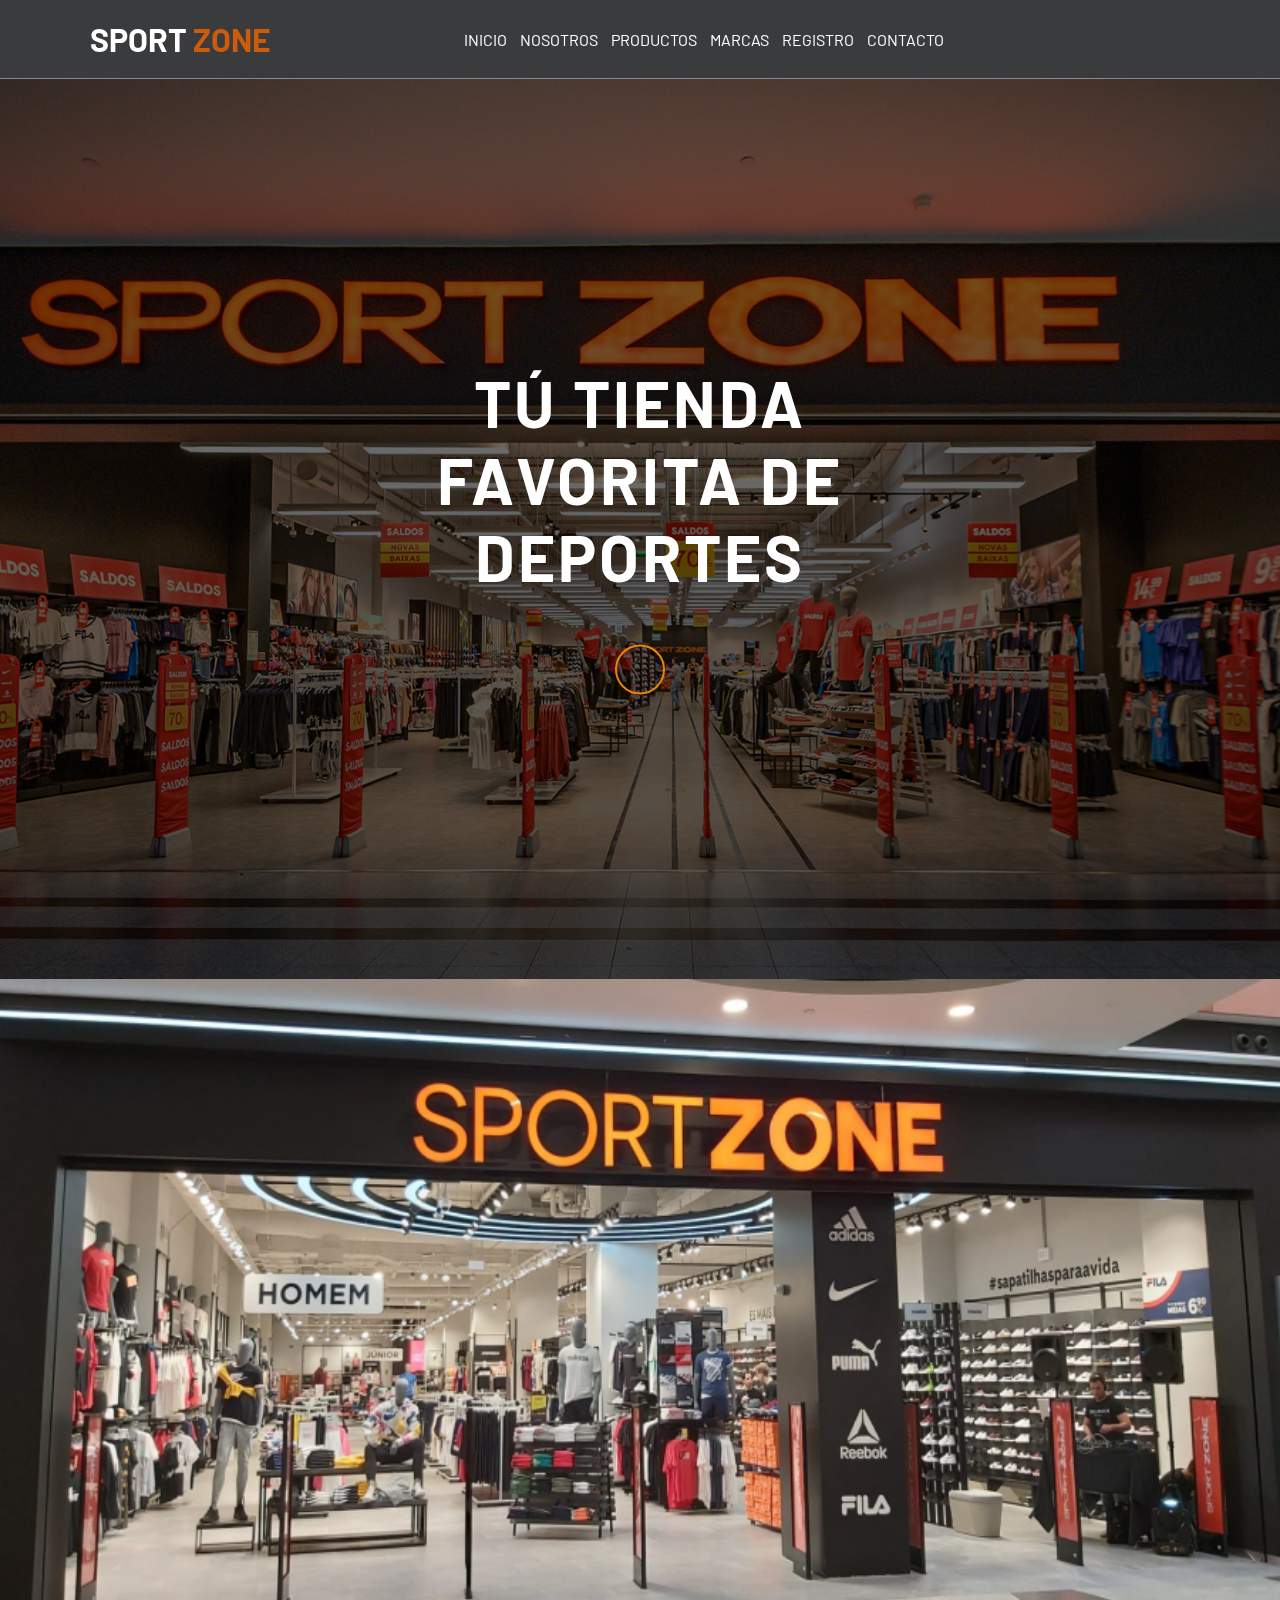
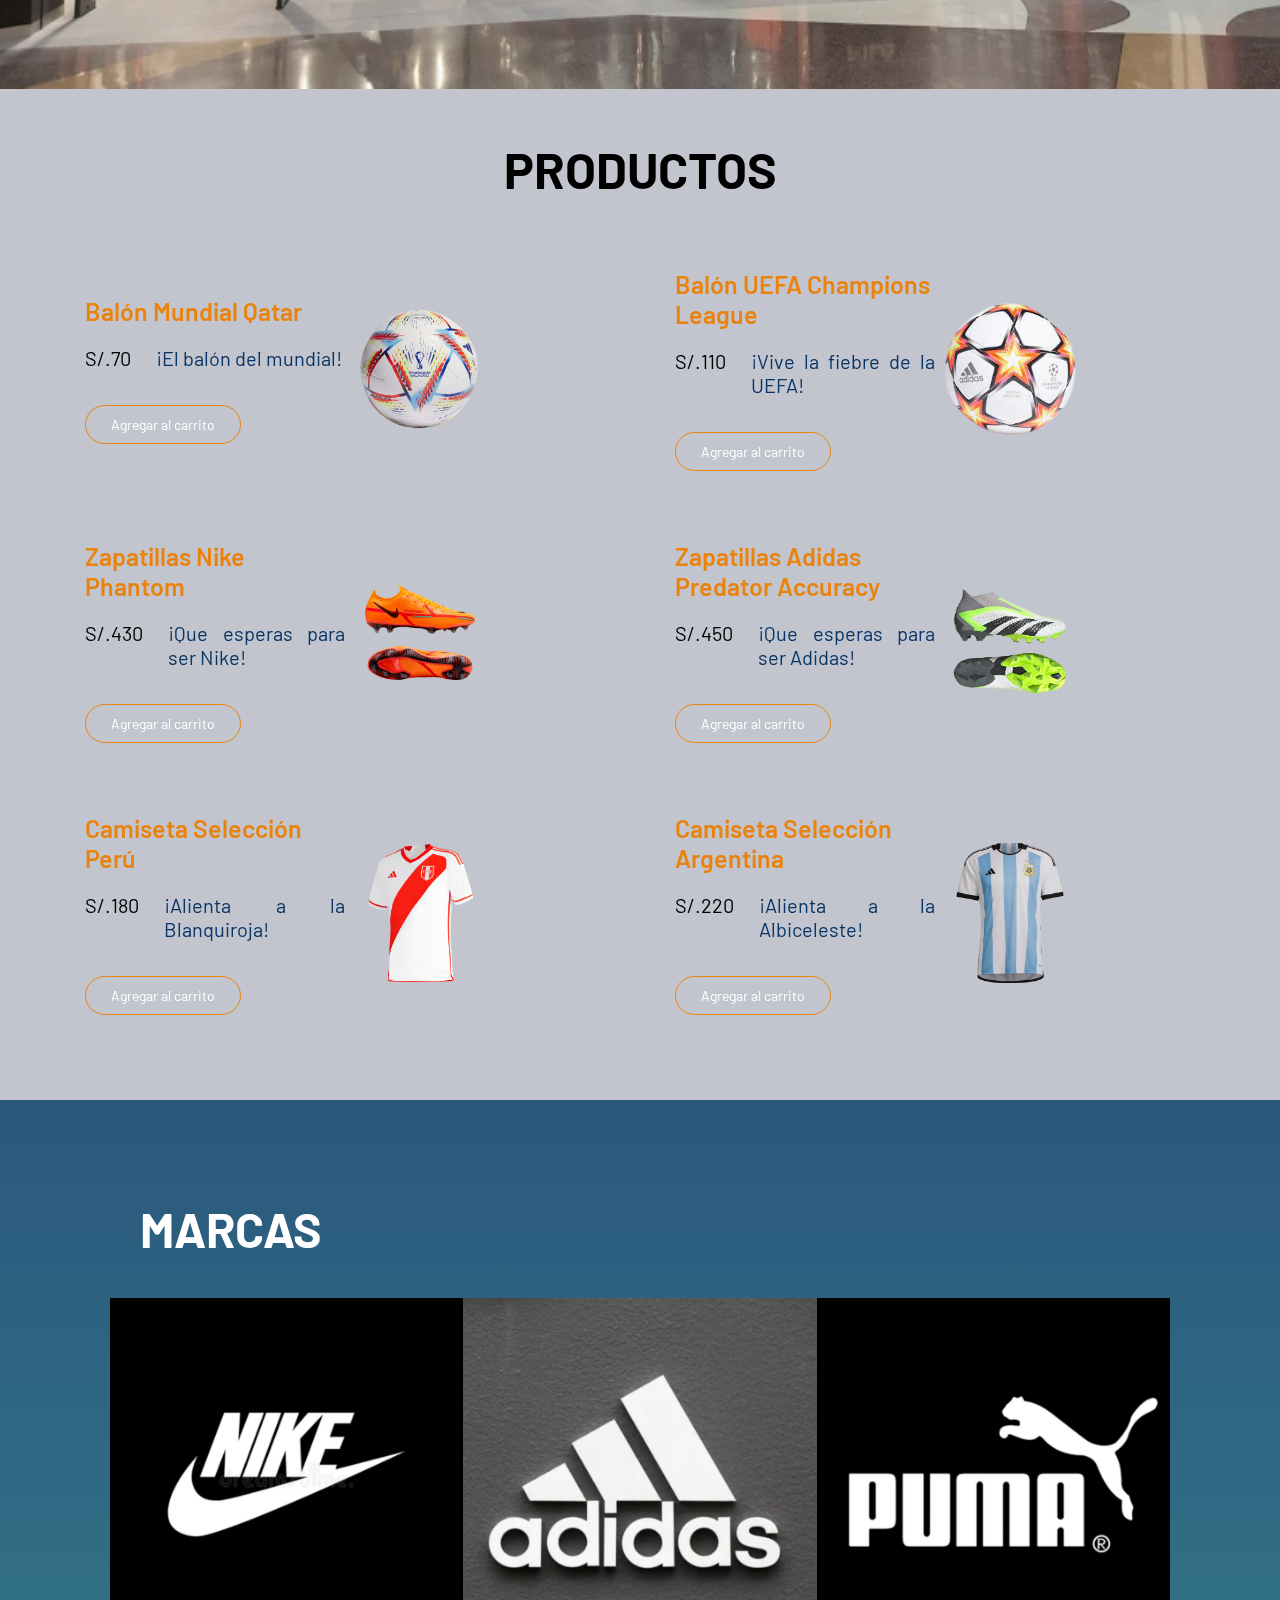
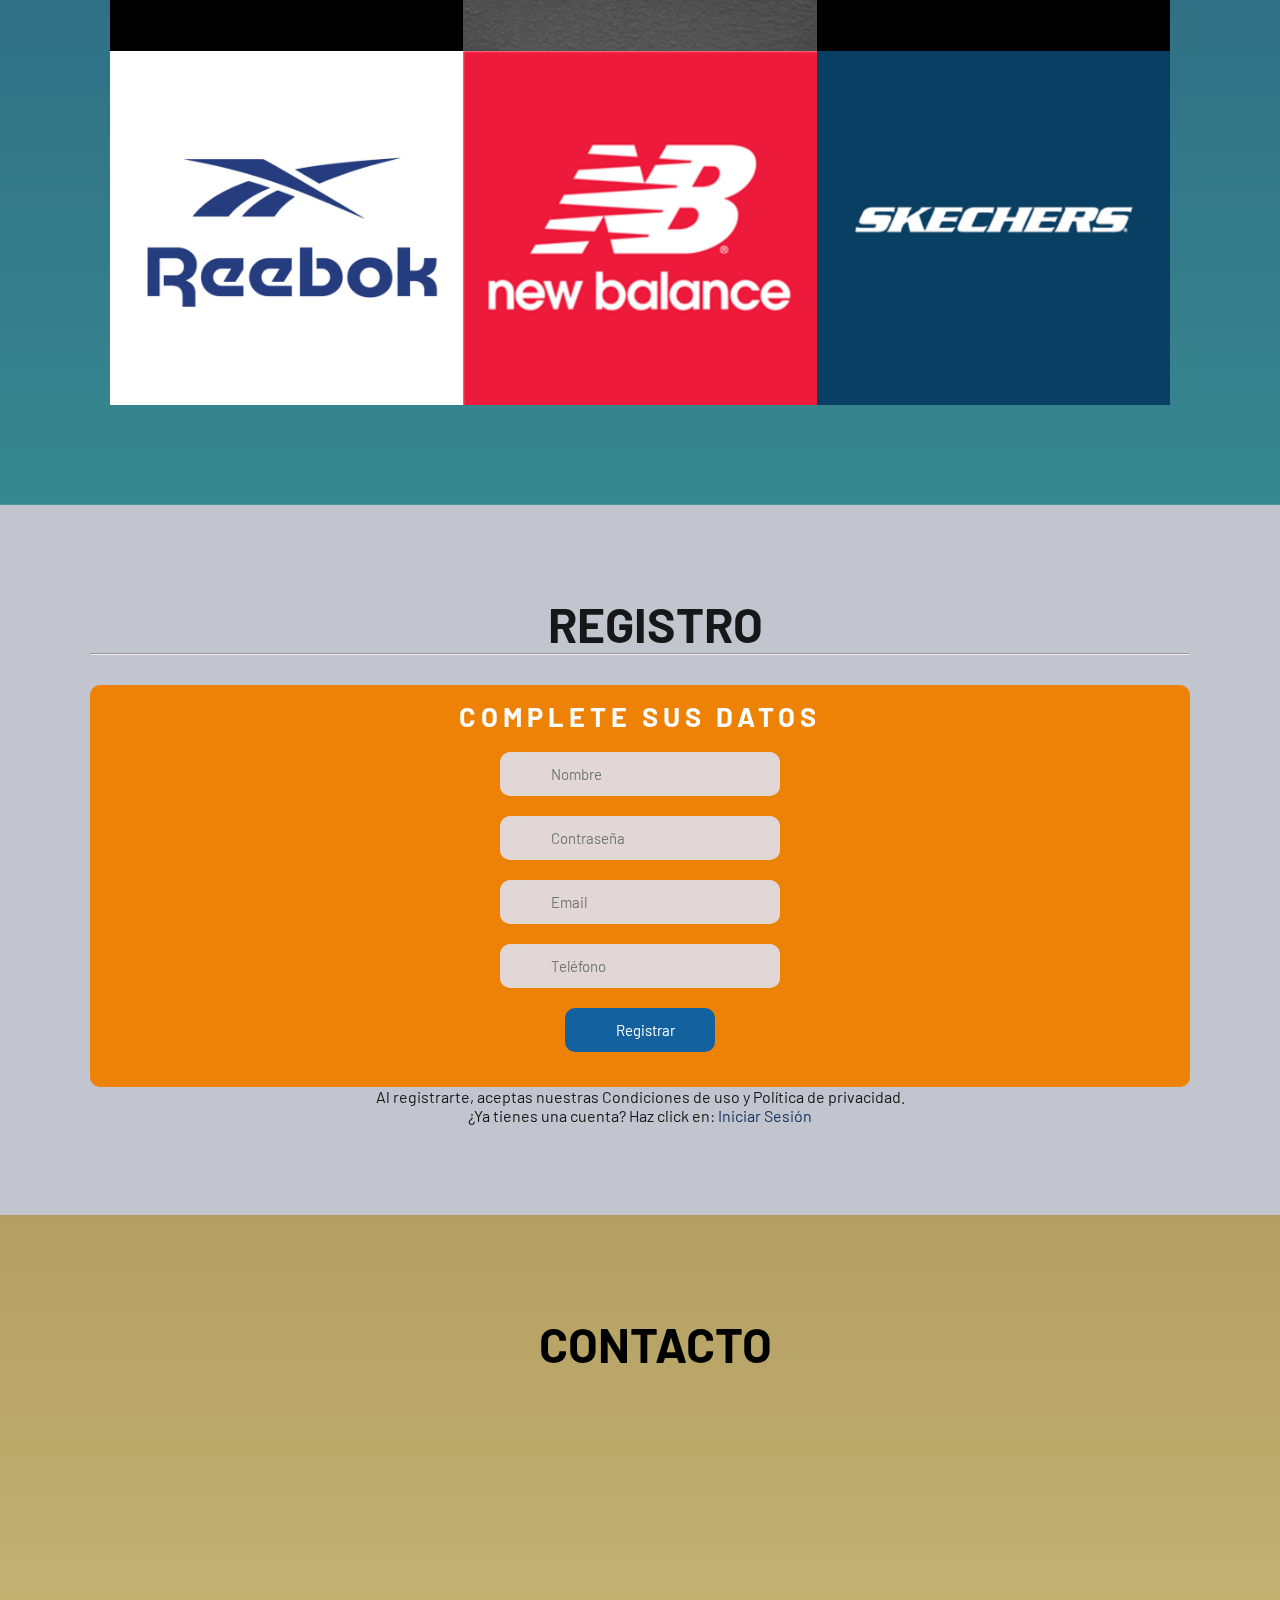
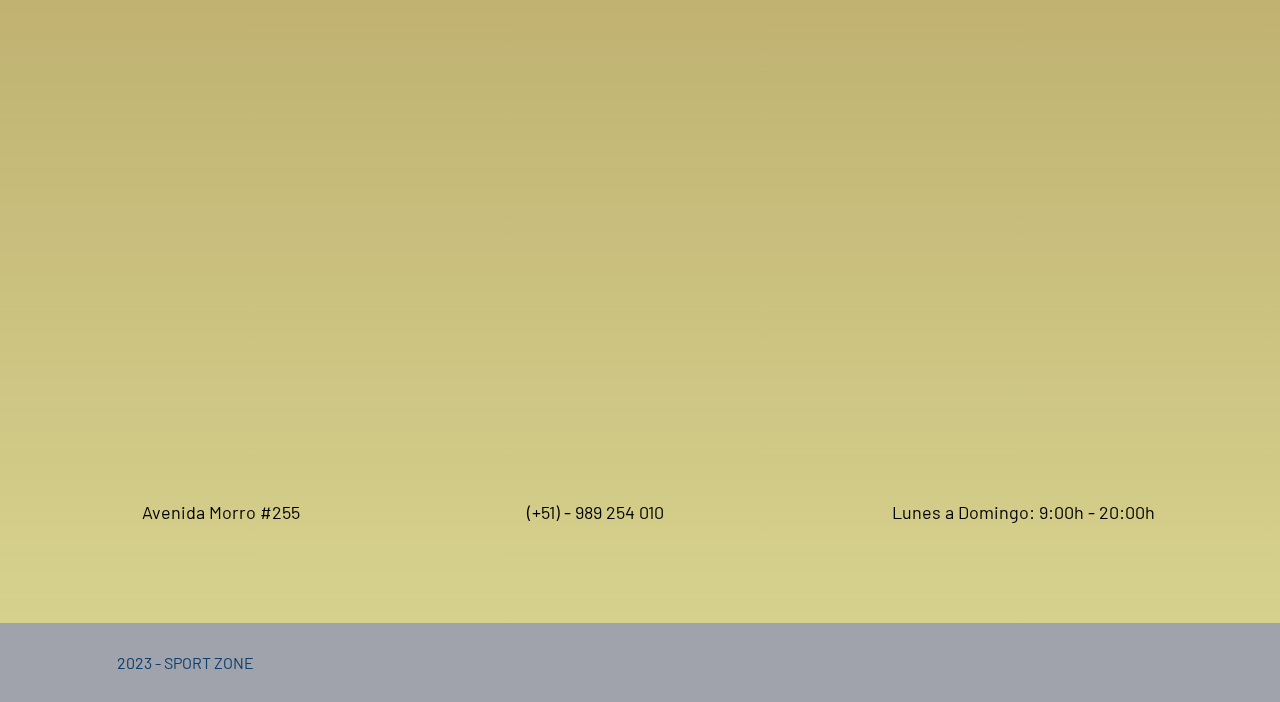
<file: index.html>
<!DOCTYPE html>
<html lang="es">

<head>
    <meta charset="UTF-8">
    <meta http-equiv="X-UA-Compatible" content="IE=edge">
    <meta name="viewport" content="width=device-width, initial-scale=1.0">
    <link rel="stylesheet" href="https://cdnjs.cloudflare.com/ajax/libs/font-awesome/6.2.1/css/all.min.css"
        integrity="sha512-MV7K8+y+gLIBoVD59lQIYicR65iaqukzvf/nwasF0nqhPay5w/9lJmVM2hMDcnK1OnMGCdVK+iQrJ7lzPJQd1w=="
        crossorigin="anonymous" referrerpolicy="no-referrer" />
    <link rel="stylesheet" href="style.css">
    <link rel="icon" href="IMG/ico.png">
    <title>SPORT ZONE</title>
</head>

<body>
    <!-- MENU -->
    <div class="contenedor-header">
        <header>
            <h1>SPORT <span class="txtBlack"> ZONE</span></h1>
            <nav id="nav">
                <a href="#inicio" onclick="seleccionar()">inicio</a>
                <a href="#nosotros" onclick="seleccionar()">nosotros</a>
                <a href="#productos" onclick="seleccionar()">productos</a>
                <a href="#marcas" onclick="seleccionar()">marcas</a>
                <a href="#registro" onclick="seleccionar()">registro</a>
                <a href="#contacto" onclick="seleccionar()">contacto</a>
            </nav>
            <div class="redes">
                <a href="https://www.facebook.com/sportzone.pe/?locale=es_LA"><i
                        class="fa-brands fa-facebook-f"></i></a>
                <a href="https://twitter.com/sportzonept"><i class="fa-brands fa-twitter"></i></a>
                <a href="https://www.instagram.com/sportzonept/"><i class="fa-brands fa-square-instagram"></i></a>
            </div>
            <!-- Icono del menu -->
            <div id="icono-nav" class="nav-responsive" onclick="mostrarOcultarMenu()">
                <i class="fa-solid fa-bars"></i>
            </div>
        </header>
    </div>

    <!-- SECCION INICIO -->
    <section id="inicio" class="inicio">
        <div class="contenido-seccion">
            <div class="info">
                <h2>TÚ TIENDA FAVORITA <span class="txtRojo">DE DEPORTES</span></h2>
                <a href="#nosotros" class="btn-mas">
                    <i class="fa-solid fa-circle-chevron-down"></i>
                </a>
            </div>
        </div>
    </section>

    <!-- SECCION NOSOTROS -->
    <section id="nosotros" class="nosotros">
        <div class="carrousel">
            <div class="conteCarrousel">
                <div class="itemCarrousel" id="itemCarrousel-1">
                    <div class="itemCarrouselTarjeta">
                        <img src="IMG/SPORTZONE1.png">
                    </div>
                    <div class="itemCarrouselArrows">
                        <a href="#itemCarrousel-3">
                            <i class="fas fa-chevron-left"></i>
                        </a>
                        <a href="#itemCarrousel-2">
                            <i class="fas fa-chevron-right"></i>
                        </a>
                    </div>
                </div>
                <div class="itemCarrousel" id="itemCarrousel-2">
                    <div class="itemCarrouselTarjeta">
                        <img src="IMG/SPORTZONE2.png">
                    </div>
                    <div class="itemCarrouselArrows">
                        <a href="#itemCarrousel-1">
                            <i class="fas fa-chevron-left"></i>
                        </a>
                        <a href="#itemCarrousel-3">
                            <i class="fas fa-chevron-right"></i>
                        </a>
                    </div>
                </div>
                <div class="itemCarrousel" id="itemCarrousel-3">
                    <div class="itemCarrouselTarjeta">
                        <img src="IMG/SPORTZONE3.png">
                    </div>
                    <div class="itemCarrouselArrows">
                        <a href="#itemCarrousel-2">
                            <i class="fas fa-chevron-left"></i>
                        </a>
                        <a href="#itemCarrousel-1">
                            <i class="fas fa-chevron-right"></i>
                        </a>
                    </div>
                </div>
            </div>
        </div>
    </section>

    <!-- SECCION PRODUCTOS -->
    <section class="productos" id="productos">
        <h2>PRODUCTOS</h2>

        <div class="categories">
            <div class="categorie">
                <div class="categorie-1">

                    <h3>Balón Mundial Qatar</h3>
                    <div class="prices">
                        <p class="price-1">S/.70</p>
                        <p class="price-2">¡El balón del mundial!</p>
                    </div>
                    <a href="#" class="agregar-carrito btn-1" data-id="1">Agregar al carrito</a>
                </div>
                <div class="categorie-img">
                    <a class="categorie-img" onclick="seleccionar()" href="producto1.html" target="_blank"> <img
                            src="IMG/pic1.png" alt=""> </a>
                </div>

            </div>

            <div class="categorie">
                <div class="categorie-1">
                    <h3>Balón UEFA Champions League</h3>
                    <div class="prices">
                        <p class="price-1">S/.110</p>
                        <p class="price-2">¡Vive la fiebre de la UEFA!</p>
                    </div>
                    <a href="#" class="agregar-carrito btn-1" data-id="2">Agregar al carrito</a>
                </div>
                <div class="categorie-img">
                    <a class="categorie-img" onclick="seleccionar()" href="producto2.html" target="_blank"> <img
                            src="IMG/pic2.png" alt=""> </a>
                </div>
            </div>

            <div class="categorie">
                <div class="categorie-1">
                    <h3>Zapatillas Nike Phantom</h3>
                    <div class="prices">
                        <p class="price-1">S/.430</p>
                        <p class="price-2">¡Que esperas para ser Nike!</p>
                    </div>
                    <a href="#" class="agregar-carrito btn-1" data-id="">Agregar al carrito</a>
                </div>
                <div class="categorie-img">
                    <a class="categorie-img" onclick="seleccionar()" href="producto3.html" target="_blank"><img
                            src="IMG/pic3.png" alt=""></a>
                </div>
            </div>

            <div class="categorie">
                <div class="categorie-1">
                    <h3>Zapatillas Adidas Predator Accuracy</h3>
                    <div class="prices">
                        <p class="price-1">S/.450</p>
                        <p class="price-2">¡Que esperas para ser Adidas!</p>
                    </div>
                    <a href="#" class="agregar-carrito btn-1" data-id="1">Agregar al carrito</a>
                </div>
                <div class="categorie-img">
                    <a class="categorie-img" onclick="seleccionar()" href="producto4.html" target="_blank"><img
                            src="IMG/pic4.png" alt=""></a>
                </div>
            </div>

            <div class="categorie">
                <div class="categorie-1">
                    <h3>Camiseta Selección Perú</h3>
                    <div class="prices">
                        <p class="price-1">S/.180</p>
                        <p class="price-2">¡Alienta a la Blanquiroja!</p>
                    </div>
                    <a href="#" class="agregar-carrito btn-1" data-id="1">Agregar al carrito</a>
                </div>
                <div class="categorie-img">
                    <a class="categorie-img" onclick="seleccionar()" href="producto5.html" target="_blank"><img
                            src="IMG/pic5.png" alt=""></a>
                </div>
            </div>

            <div class="categorie">
                <div class="categorie-1">
                    <h3>Camiseta Selección Argentina</h3>
                    <div class="prices">
                        <p class="price-1">S/.220</p>
                        <p class="price-2">¡Alienta a la Albiceleste!</p>
                    </div>
                    <a href="#" class="agregar-carrito btn-1" data-id="1">Agregar al carrito</a>
                </div>
                <div class="categorie-img">
                    <a class="categorie-img" onclick="seleccionar()" href="producto6.html" target="_blank"><img
                            src="IMG/pic6.png" alt=""></a>
                </div>
            </div>

        </div>

    </section>



    <!-- SECCION MARCAS -->
    <section class="marcas" id="marcas">
        <div class="contenido-seccion">
            <div class="contenedor-titulo">
                <div class="info">
                    <h2>MARCAS</h2>
                </div>
            </div>
            <div class="fila">
                <div class="col">
                    <img src="IMG/IMG1.png" alt="">
                </div>
                <div class="col">
                    <img src="IMG/IMG2.png" alt="">
                </div>
                <div class="col">
                    <img src="IMG/IMG3.png" alt="">
                </div>
            </div>
            <div class="fila">
                <div class="col">
                    <img src="IMG/IMG4.png" alt="">
                </div>
                <div class="col">
                    <img src="IMG/IMG5.png" alt="">
                </div>
                <div class="col">
                    <img src="IMG/IMG6.png" alt="">
                </div>
            </div>
        </div>
    </section>

    <!-- SECCION REGISTRO -->
    <section class="registro" id="registro">
        <div class="contenido-seccion">
            <div class="contenedor-titulo">
                <div class="info">
                    <h2>REGISTRO</h2>
                </div>
            </div>
            <hr>
            <div class="form-content">
                <h3>COMPLETE SUS DATOS</h3>

                <form action="https://formsubmit.co/brunomarcapardo@gmail.com" method="POST">
                    <label for="name"></label>
                    <input type="text" name="name" required="Requerido" placeholder="Nombre" id="name">

                    <label for="password"></label>
                    <input type="password" name="password" required="Requerido" placeholder="Contraseña" id="password">

                    <label for="email"></label>
                    <input type="email" name="email" required="Requerido" placeholder="Email" id="email">

                    <label for="subject"></label>
                    <input type="subject" name="subject" required="Requerido" placeholder="Teléfono" id="subject">

                    <input class="btn" type="submit" value="Registrar">
                    <input type="hidden" name="_name" value="http://sport-zone.com/">
                    <input type="hidden" name="_captcha" value="false">

                </form>
            </div>
        </div>
        <p style="text-align: center">Al registrarte, aceptas nuestras Condiciones de uso y Política de privacidad.</p>
        <p style="text-align: center">¿Ya tienes una cuenta? Haz click en:<a style="color: #11315f;"
                href="loginvista.html"> Iniciar Sesión</a></p>
    </section>

    <!-- SECCION CONTACTO -->
    <section class="contacto" id="contacto">
        <div class="contenido-seccion">
            <div class="contenedor-titulo">
                <div class="info">
                    <h2>CONTACTO</h2>
                </div>
            </div>
            <div class="mapa">
                <iframe
                    src="https://www.google.com/maps/embed?pb=!1m14!1m8!1m3!1d31215.358051638552!2d-77.027553!3d-12.049042!3m2!1i1024!2i768!4f13.1!3m3!1m2!1s0x9105c9a405e7484f%3A0xb57dd430b1f6d73c!2sZONE%20SPORT!5e0!3m2!1ses-419!2spe!4v1696798669590!5m2!1ses-419!2spe"
                    width="100%" height="600" frameborder="0" style="border:0;" allowfullscreen="" aria-hidden="false"
                    tabindex="0" loading="lazy" referrerpolicy="no-referrer-when-downgrade">
                </iframe>
            </div>
            <div class="fila-datos">
                <div class="col">
                    <i class="fa-solid fa-location-dot"></i>
                    Avenida Morro #255
                </div>
                <div class="col">
                    <i class="fa-solid fa-phone"></i>
                    (+51) - 989 254 010
                </div>
                <div class="col">
                    <i class="fa-regular fa-clock"></i>
                    Lunes a Domingo: 9:00h - 20:00h
                </div>
            </div>
        </div>

    </section>

    <footer>
        <div class="info">
            <p>2023 - <span class="txtRojo">SPORT ZONE</span></p>
            <div class="redes">
                <a href="https://www.facebook.com/sportzone.pe/?locale=es_LA">
                    <i class="fa-brands fa-facebook-f"></i>
                </a>
                <a href="https://twitter.com/sportzonept">
                    <i class="fa-brands fa-twitter"></i>
                </a>
                <a href="https://www.instagram.com/sportzonept/">
                    <i class="fa-brands fa-instagram"></i>
                </a>
                <a href="https://youtube.com/@SportsZonez?si=yOffCMZCKZ_xKKuy">
                    <i class="fa-brands fa-youtube"></i>
                </a>
            </div>
        </div>
    </footer>
    <div class="go-top-container">
        <div class="go-top-button">
            <i class="fas fa-chevron-up"> </i>
        </div>
    </div>
    <script src="app.js"></script>
    <script src="cart.js"></script>
    <script src="gotop.js"></script>
</body>

</html>
</file>
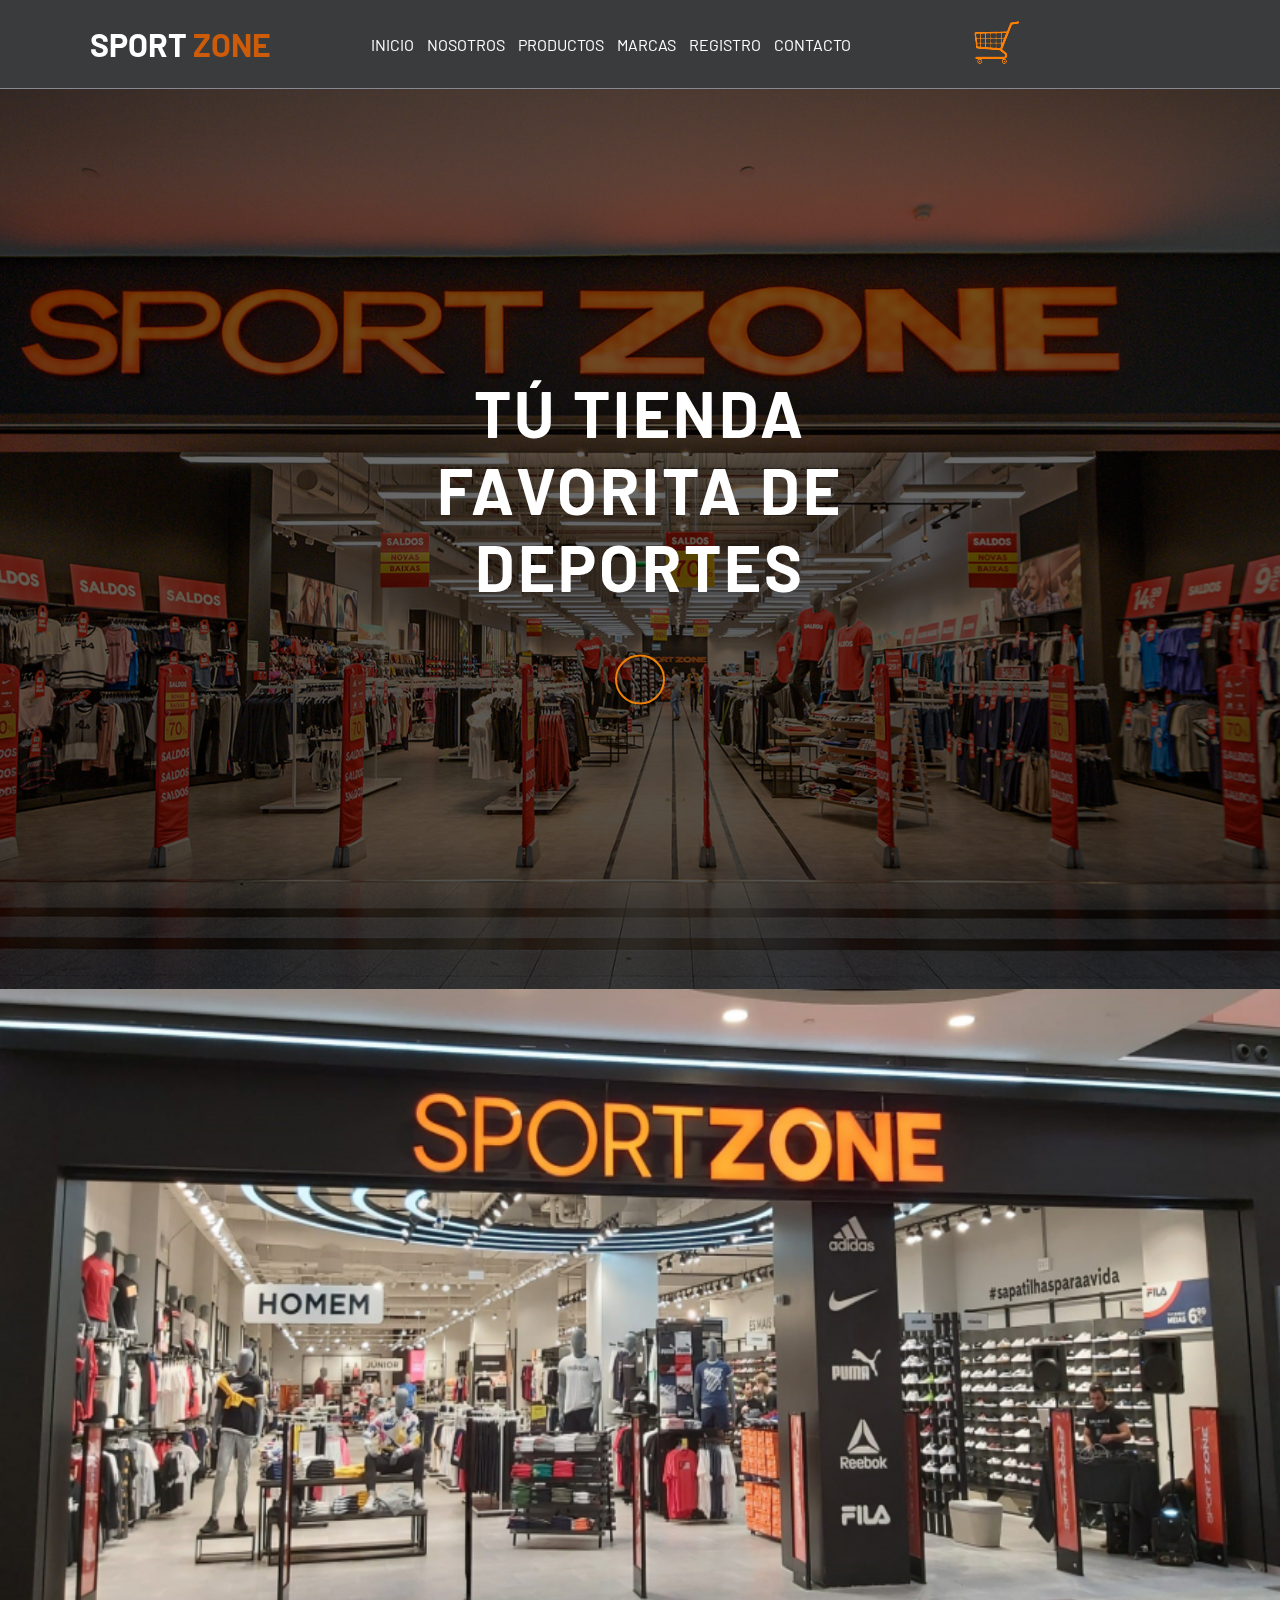
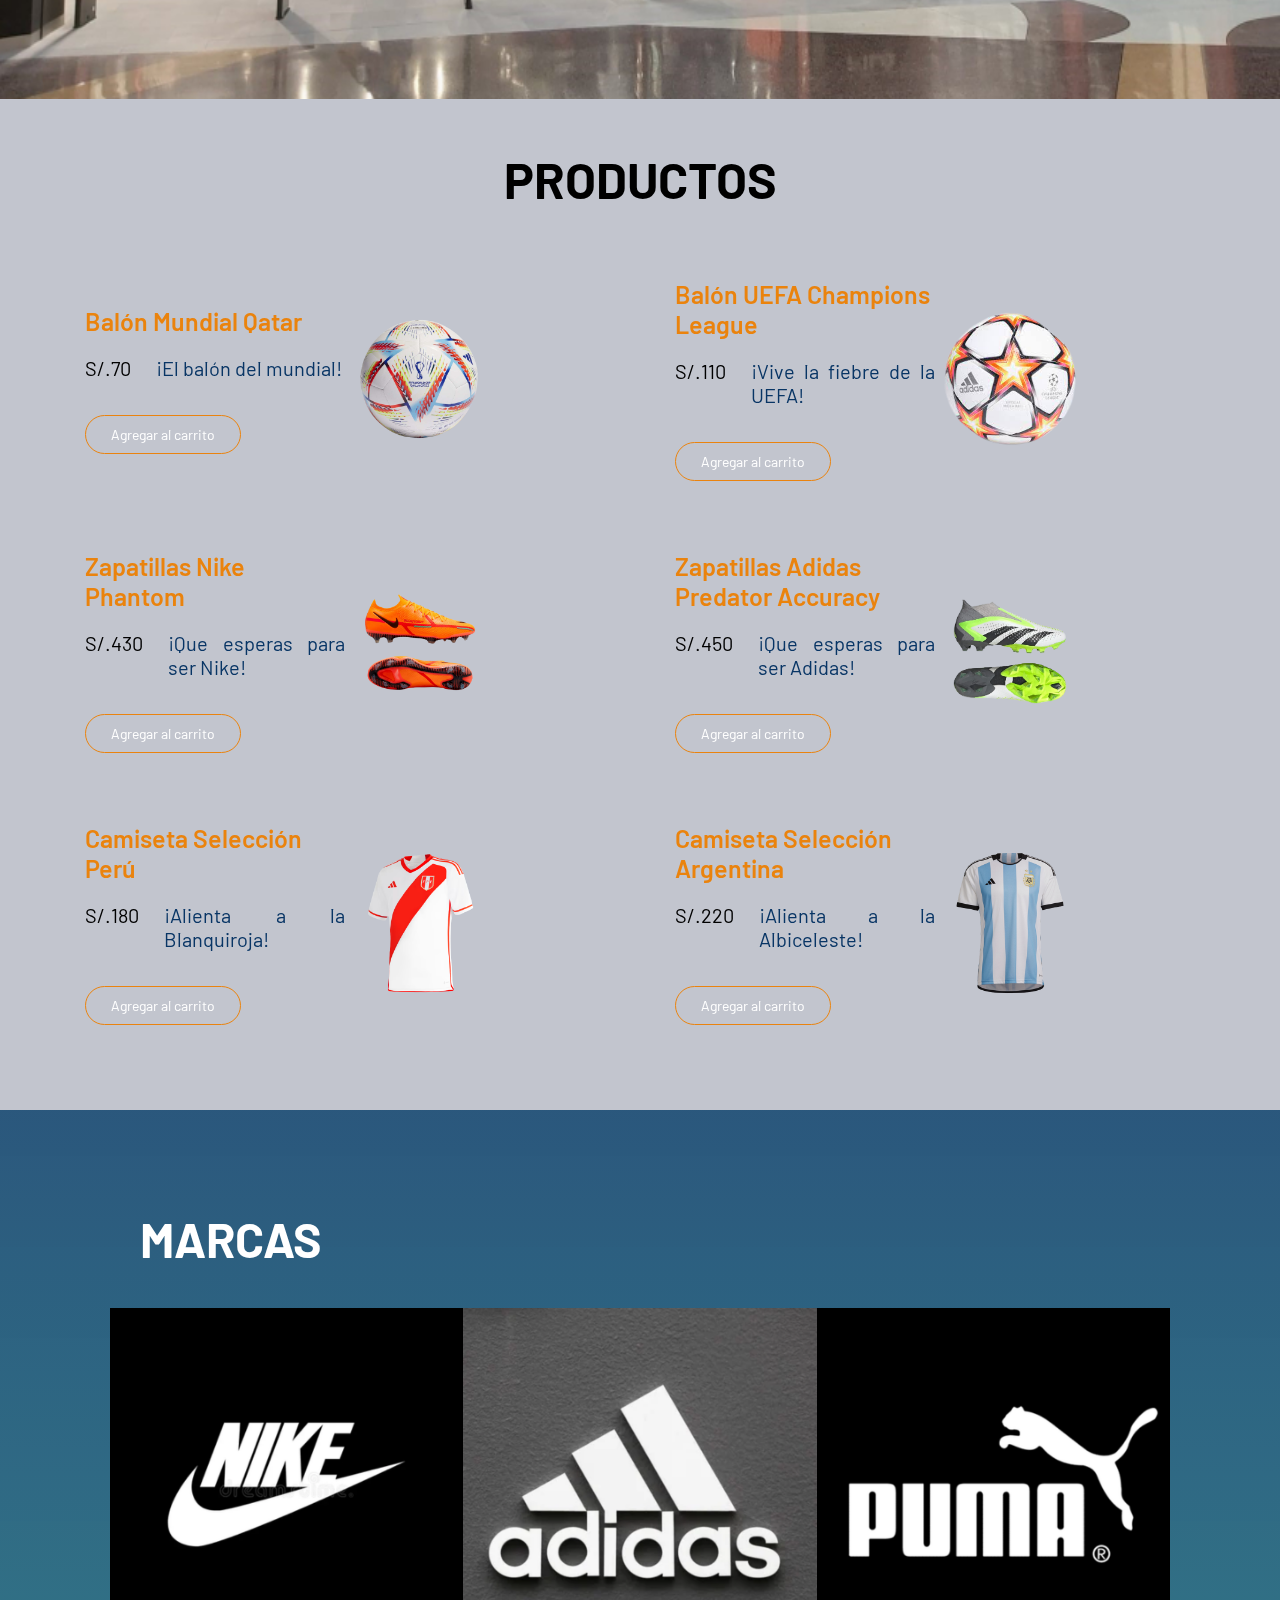
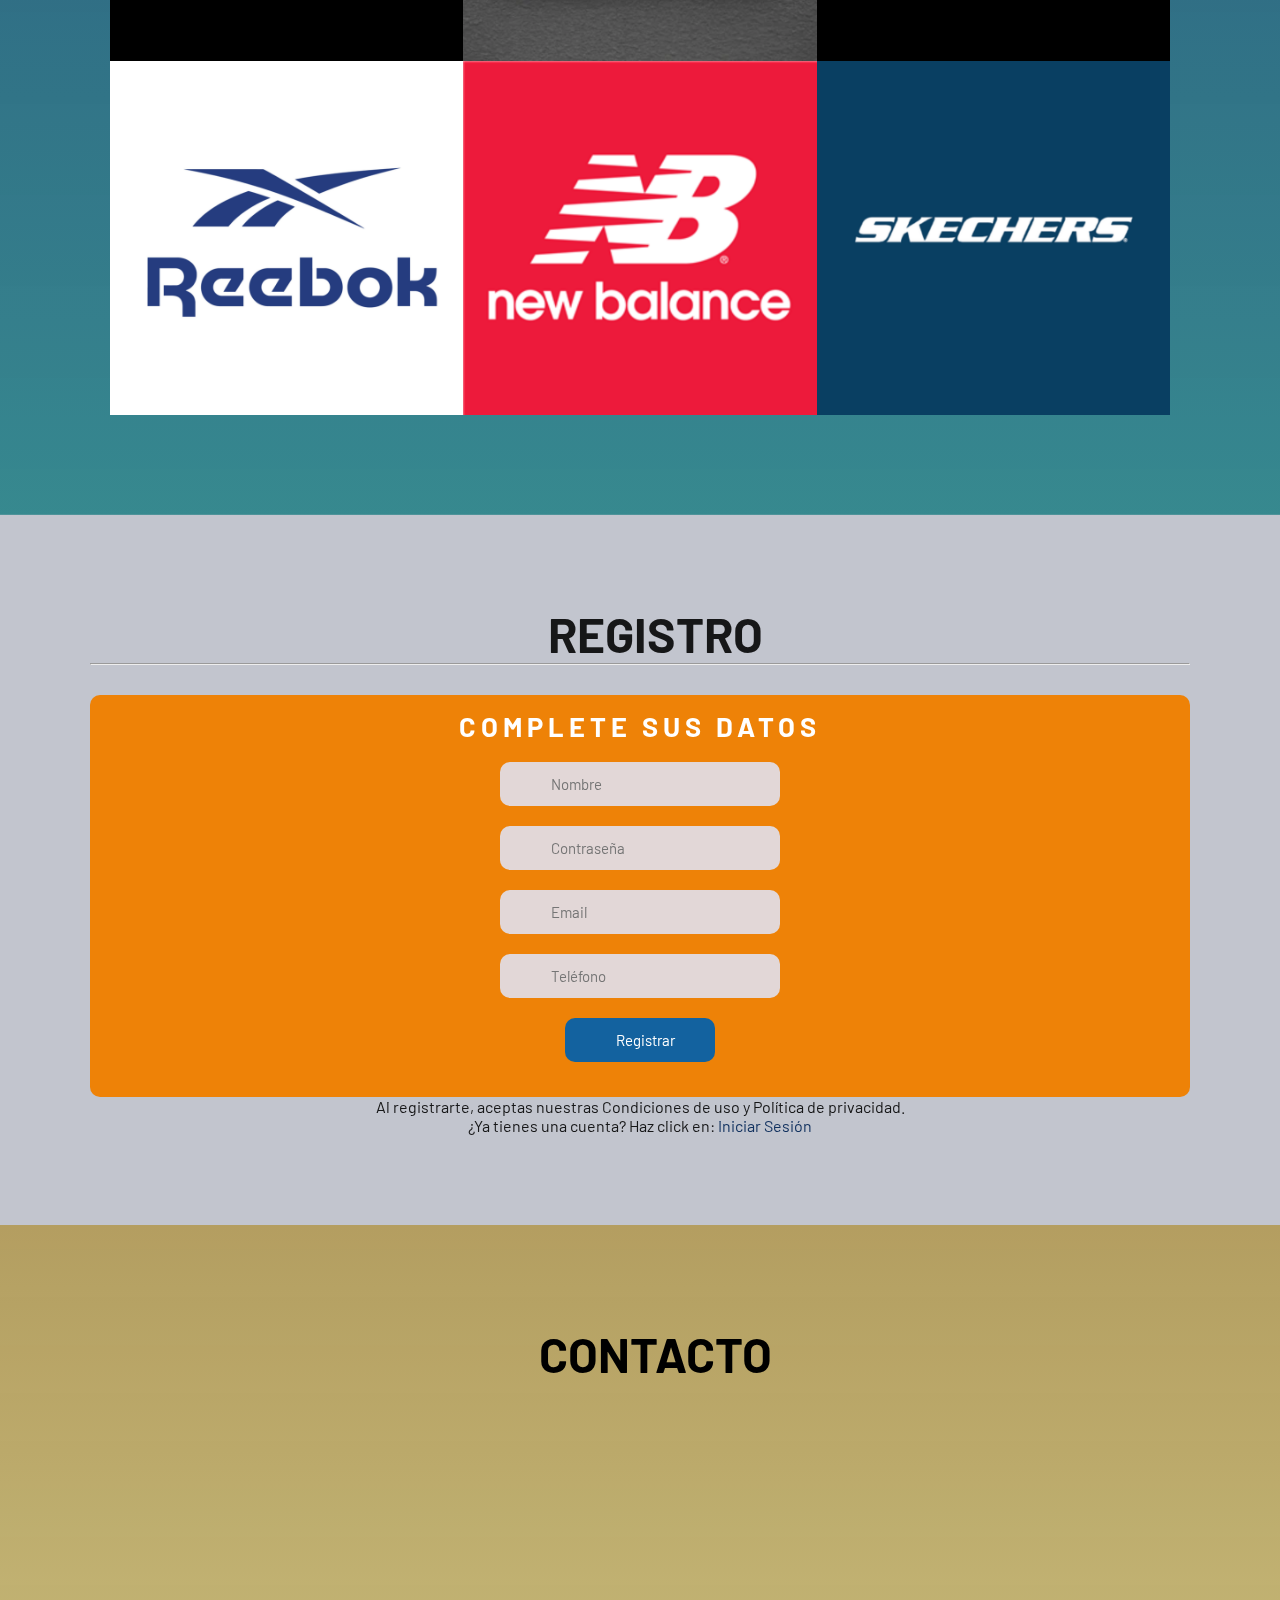
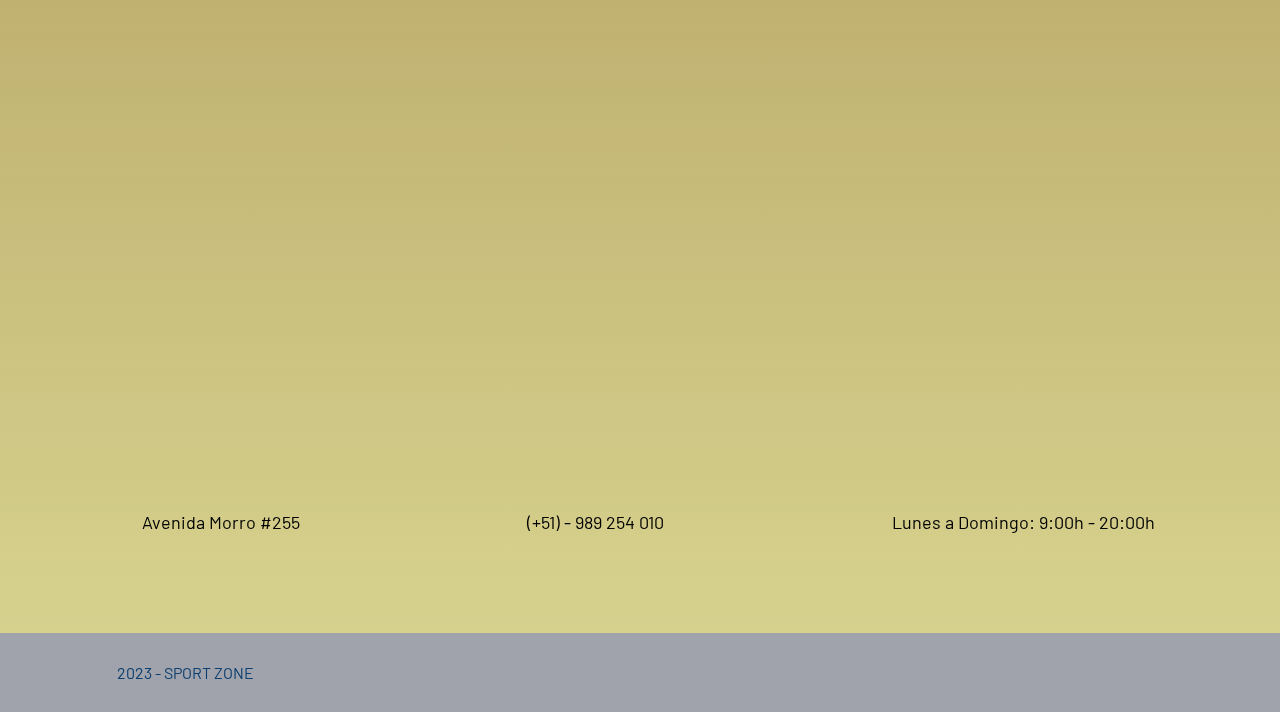
<file: Index.html>
<!DOCTYPE html>
<html lang="es">

<head>
    <meta charset="UTF-8">
    <meta http-equiv="X-UA-Compatible" content="IE=edge">
    <meta name="viewport" content="width=device-width, initial-scale=1.0">
    <link rel="stylesheet" href="https://cdnjs.cloudflare.com/ajax/libs/font-awesome/6.2.1/css/all.min.css"
        integrity="sha512-MV7K8+y+gLIBoVD59lQIYicR65iaqukzvf/nwasF0nqhPay5w/9lJmVM2hMDcnK1OnMGCdVK+iQrJ7lzPJQd1w=="
        crossorigin="anonymous" referrerpolicy="no-referrer" />
    <link rel="stylesheet" href="style.css">
    <link rel="icon" href="IMG/ico.png">
    <title>SPORT ZONE</title>
</head>

<body>
    <!-- MENU -->
    <div class="contenedor-header">
        <header>
            <h1>SPORT <span class="txtBlack"> ZONE</span></h1>
            <nav id="nav">
                <a href="#inicio" onclick="seleccionar()">inicio</a>
                <a href="#nosotros" onclick="seleccionar()">nosotros</a>
                <a href="#productos" onclick="seleccionar()">productos</a>
                <a href="#marcas" onclick="seleccionar()">marcas</a>
                <a href="#registro" onclick="seleccionar()">registro</a>
                <a href="#contacto" onclick="seleccionar()">contacto</a>
            </nav>

            <div class="submenu">
                <img src="IMG/Compras.png" id="img-carrito" alt="">
                <div id="carrito">
                    <table id="lista-carrito">
                        <thead>
                            <tr>
                                <th>Imagen</th>
                                <th>Nombre</th>
                                <th>Precio</th>
                                <th></th>
                            </tr>
                        </thead>
                        <tbody></tbody>
                    </table>
                    <a href="#" id="vaciar-carrito" class="btn-1">Vaciar Carrito</a>
                </div>
            </div>


            <div class="redes">
                <a href="https://www.facebook.com/sportzone.pe/?locale=es_LA"><i
                        class="fa-brands fa-facebook-f"></i></a>
                <a href="https://twitter.com/sportzonept"><i class="fa-brands fa-twitter"></i></a>
                <a href="https://www.instagram.com/sportzonept/"><i class="fa-brands fa-square-instagram"></i></a>
            </div>
            <!-- Icono del menu -->
            <div id="icono-nav" class="nav-responsive" onclick="mostrarOcultarMenu()">
                <i class="fa-solid fa-bars"></i>
            </div>
        </header>
    </div>

    <!-- SECCION INICIO -->
    <section id="inicio" class="inicio">
        <div class="contenido-seccion">
            <div class="info">
                <h2>TÚ TIENDA FAVORITA <span class="txtRojo">DE DEPORTES</span></h2>
                <a href="#nosotros" class="btn-mas">
                    <i class="fa-solid fa-circle-chevron-down"></i>
                </a>
            </div>
        </div>
    </section>

    <!-- SECCION NOSOTROS -->
    <section id="nosotros" class="nosotros">
        <div class="carrousel">
            <div class="conteCarrousel">
                <div class="itemCarrousel" id="itemCarrousel-1">
                    <div class="itemCarrouselTarjeta">
                        <img src="IMG/SPORTZONE1.png">
                    </div>
                    <div class="itemCarrouselArrows">
                        <a href="#itemCarrousel-3">
                            <i class="fas fa-chevron-left"></i>
                        </a>
                        <a href="#itemCarrousel-2">
                            <i class="fas fa-chevron-right"></i>
                        </a>
                    </div>
                </div>
                <div class="itemCarrousel" id="itemCarrousel-2">
                    <div class="itemCarrouselTarjeta">
                        <img src="IMG/SPORTZONE2.png">
                    </div>
                    <div class="itemCarrouselArrows">
                        <a href="#itemCarrousel-1">
                            <i class="fas fa-chevron-left"></i>
                        </a>
                        <a href="#itemCarrousel-3">
                            <i class="fas fa-chevron-right"></i>
                        </a>
                    </div>
                </div>
                <div class="itemCarrousel" id="itemCarrousel-3">
                    <div class="itemCarrouselTarjeta">
                        <img src="IMG/SPORTZONE3.png">
                    </div>
                    <div class="itemCarrouselArrows">
                        <a href="#itemCarrousel-2">
                            <i class="fas fa-chevron-left"></i>
                        </a>
                        <a href="#itemCarrousel-1">
                            <i class="fas fa-chevron-right"></i>
                        </a>
                    </div>
                </div>
            </div>
        </div>
    </section>

    <!-- SECCION PRODUCTOS -->
    <section class="productos" id="productos">
        <h2>PRODUCTOS</h2>

        <div class="categories">
            <div class="categorie">
                <div class="categorie-1">

                    <h3>Balón Mundial Qatar</h3>
                    <div class="prices">
                        <p class="price-1">S/.70</p>
                        <p class="price-2">¡El balón del mundial!</p>
                    </div>
                    <a href="#" class="agregar-carrito btn-1" data-id="1">Agregar al carrito</a>
                </div>
                <div class="categorie-img">
                    <a class="categorie-img" onclick="seleccionar()" href="producto1.html" target="_blank"> <img
                            src="IMG/pic1.png" alt=""> </a>
                </div>

            </div>

            <div class="categorie">
                <div class="categorie-1">
                    <h3>Balón UEFA Champions League</h3>
                    <div class="prices">
                        <p class="price-1">S/.110</p>
                        <p class="price-2">¡Vive la fiebre de la UEFA!</p>
                    </div>
                    <a href="#" class="agregar-carrito btn-1" data-id="2">Agregar al carrito</a>
                </div>
                <div class="categorie-img">
                    <a class="categorie-img" onclick="seleccionar()" href="producto2.html" target="_blank"> <img
                            src="IMG/pic2.png" alt=""> </a>
                </div>
            </div>

            <div class="categorie">
                <div class="categorie-1">
                    <h3>Zapatillas Nike Phantom</h3>
                    <div class="prices">
                        <p class="price-1">S/.430</p>
                        <p class="price-2">¡Que esperas para ser Nike!</p>
                    </div>
                    <a href="#" class="agregar-carrito btn-1" data-id="">Agregar al carrito</a>
                </div>
                <div class="categorie-img">
                    <a class="categorie-img" onclick="seleccionar()" href="producto3.html" target="_blank"><img
                            src="IMG/pic3.png" alt=""></a>
                </div>
            </div>

            <div class="categorie">
                <div class="categorie-1">
                    <h3>Zapatillas Adidas Predator Accuracy</h3>
                    <div class="prices">
                        <p class="price-1">S/.450</p>
                        <p class="price-2">¡Que esperas para ser Adidas!</p>
                    </div>
                    <a href="#" class="agregar-carrito btn-1" data-id="1">Agregar al carrito</a>
                </div>
                <div class="categorie-img">
                    <a class="categorie-img" onclick="seleccionar()" href="producto4.html" target="_blank"><img
                            src="IMG/pic4.png" alt=""></a>
                </div>
            </div>

            <div class="categorie">
                <div class="categorie-1">
                    <h3>Camiseta Selección Perú</h3>
                    <div class="prices">
                        <p class="price-1">S/.180</p>
                        <p class="price-2">¡Alienta a la Blanquiroja!</p>
                    </div>
                    <a href="#" class="agregar-carrito btn-1" data-id="1">Agregar al carrito</a>
                </div>
                <div class="categorie-img">
                    <a class="categorie-img" onclick="seleccionar()" href="producto5.html" target="_blank"><img
                            src="IMG/pic5.png" alt=""></a>
                </div>
            </div>

            <div class="categorie">
                <div class="categorie-1">
                    <h3>Camiseta Selección Argentina</h3>
                    <div class="prices">
                        <p class="price-1">S/.220</p>
                        <p class="price-2">¡Alienta a la Albiceleste!</p>
                    </div>
                    <a href="#" class="agregar-carrito btn-1" data-id="1">Agregar al carrito</a>
                </div>
                <div class="categorie-img">
                    <a class="categorie-img" onclick="seleccionar()" href="producto6.html" target="_blank"><img
                            src="IMG/pic6.png" alt=""></a>
                </div>
            </div>

        </div>

    </section>



    <!-- SECCION MARCAS -->
    <section class="marcas" id="marcas">
        <div class="contenido-seccion">
            <div class="contenedor-titulo">
                <div class="info">
                    <h2>MARCAS</h2>
                </div>
            </div>
            <div class="fila">
                <div class="col">
                    <img src="IMG/IMG1.png" alt="">
                </div>
                <div class="col">
                    <img src="IMG/IMG2.png" alt="">
                </div>
                <div class="col">
                    <img src="IMG/IMG3.png" alt="">
                </div>
            </div>
            <div class="fila">
                <div class="col">
                    <img src="IMG/IMG4.png" alt="">
                </div>
                <div class="col">
                    <img src="IMG/IMG5.png" alt="">
                </div>
                <div class="col">
                    <img src="IMG/IMG6.png" alt="">
                </div>
            </div>
        </div>
    </section>

    <!-- SECCION REGISTRO -->
    <section class="registro" id="registro">
        <div class="contenido-seccion">
            <div class="contenedor-titulo">
                <div class="info">
                    <h2>REGISTRO</h2>
                </div>
            </div>
            <hr>
            <div class="form-content">
                <h3>COMPLETE SUS DATOS</h3>

                <form action="https://formsubmit.co/brunomarcapardo@gmail.com" method="POST">
                    <label for="name"></label>
                    <input type="text" name="name" required="Requerido" placeholder="Nombre" id="name">

                    <label for="password"></label>
                    <input type="password" name="password" required="Requerido" placeholder="Contraseña" id="password">

                    <label for="email"></label>
                    <input type="email" name="email" required="Requerido" placeholder="Email" id="email">

                    <label for="subject"></label>
                    <input type="subject" name="subject" required="Requerido" placeholder="Teléfono" id="subject">

                    <input class="btn" type="submit" value="Registrar">
                    <input type="hidden" name="_name" value="http://sport-zone.com/">
                    <input type="hidden" name="_captcha" value="false">

                </form>
            </div>
        </div>
        <p style="text-align: center">Al registrarte, aceptas nuestras Condiciones de uso y Política de privacidad.</p>
        <p style="text-align: center">¿Ya tienes una cuenta? Haz click en:<a style="color: #11315f;"
                href="loginvista.html"> Iniciar Sesión</a></p>
    </section>

    <!-- SECCION CONTACTO -->
    <section class="contacto" id="contacto">
        <div class="contenido-seccion">
            <div class="contenedor-titulo">
                <div class="info">
                    <h2>CONTACTO</h2>
                </div>
            </div>
            <div class="mapa">
                <iframe
                    src="https://www.google.com/maps/embed?pb=!1m14!1m8!1m3!1d31215.358051638552!2d-77.027553!3d-12.049042!3m2!1i1024!2i768!4f13.1!3m3!1m2!1s0x9105c9a405e7484f%3A0xb57dd430b1f6d73c!2sZONE%20SPORT!5e0!3m2!1ses-419!2spe!4v1696798669590!5m2!1ses-419!2spe"
                    width="100%" height="600" frameborder="0" style="border:0;" allowfullscreen="" aria-hidden="false"
                    tabindex="0" loading="lazy" referrerpolicy="no-referrer-when-downgrade">
                </iframe>
            </div>
            <div class="fila-datos">
                <div class="col">
                    <i class="fa-solid fa-location-dot"></i>
                    Avenida Morro #255
                </div>
                <div class="col">
                    <i class="fa-solid fa-phone"></i>
                    (+51) - 989 254 010
                </div>
                <div class="col">
                    <i class="fa-regular fa-clock"></i>
                    Lunes a Domingo: 9:00h - 20:00h
                </div>
            </div>
        </div>

    </section>

    <footer>
        <div class="info">
            <p>2023 - <span class="txtRojo">SPORT ZONE</span></p>
            <div class="redes">
                <a href="https://www.facebook.com/sportzone.pe/?locale=es_LA">
                    <i class="fa-brands fa-facebook-f"></i>
                </a>
                <a href="https://twitter.com/sportzonept">
                    <i class="fa-brands fa-twitter"></i>
                </a>
                <a href="https://www.instagram.com/sportzonept/">
                    <i class="fa-brands fa-instagram"></i>
                </a>
                <a href="https://youtube.com/@SportsZonez?si=yOffCMZCKZ_xKKuy">
                    <i class="fa-brands fa-youtube"></i>
                </a>
            </div>
        </div>
    </footer>
    <div class="go-top-container">
        <div class="go-top-button">
            <i class="fas fa-chevron-up"> </i>
        </div>
    </div>
    <script src="app.js"></script>
    <script src="cart.js"></script>
    <script src="gotop.js"></script>
</body>

</html>
</file>
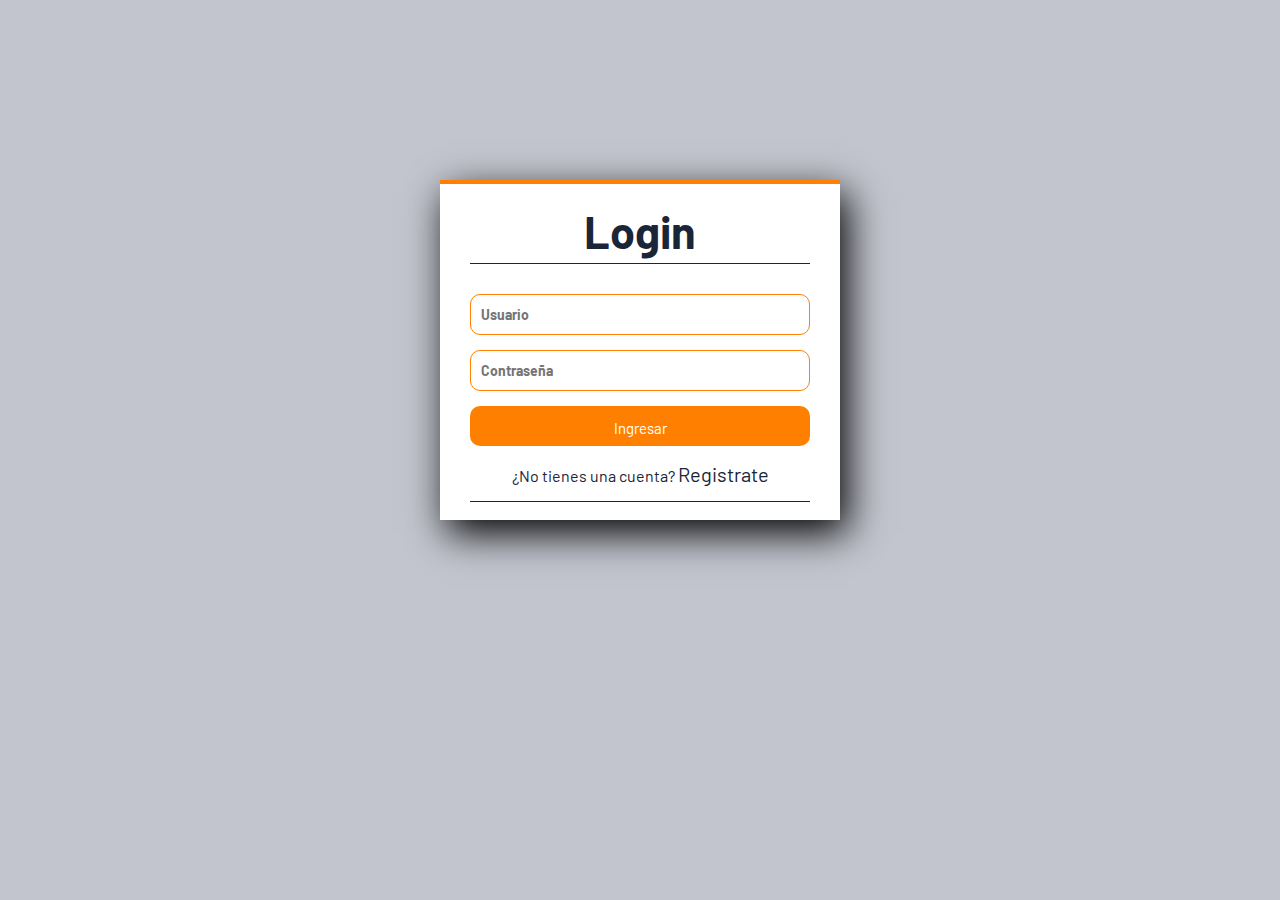
<file: loginvista.html>
<!DOCTYPE html>
<html>
<head>
	<meta charset="UTF-8">
	 <title>SPORT ZONE</title>
	<meta name="viewport" content="width=device-width, user-scalable=yes, initial-scale=1.0, maximum-scale=3.0, minimum-scale=1.0">
 <link rel="stylesheet" href="https://use.fontawesome.com/releases/v5.6.3/css/all.css" >
	<link rel="stylesheet" href="style.css">
	<link rel="icon" href="IMG/ico.png">
	<style>
        body{
		background-image: url('https://alegro.pt/alegro-sintra/wp-content/uploads/sites/6/2019/09/1992x1040_Sport-Zone-1.jpg');
		background-repeat: no-repeat;
		background-attachment: scroll;
		background-size: 100% 140%;
	}
	</style>
</head>  
<body>
    <section class="form-login">
      <h5>Login</h5>
      <input class="controls" type="text" name="usuario" value="" required="Requerido" placeholder="Usuario">
      <input class="controls" type="password" name="contrasena" value="" required="Requerido" placeholder="Contraseña">
      <input class="button" type="submit" value="Ingresar">
      <p>¿No tienes una cuenta? <a style="font-size: 20px;" class="link" href="Index.html">Registrate </a></p>
     

    </section>
</body>
</html>
</file>
<file: style.css>
@import url('https://fonts.googleapis.com/css2?family=Barlow:wght@100;200;400;600;800;900&display=swap');

* {
    margin: 0;
    padding: 0;
    box-sizing: border-box;
    text-decoration: none;
    list-style: none;
    font-family: 'Barlow';
}

html {
    scroll-behavior: smooth;
}

body {
    background-color: #c2c5ce;
}

/* *********** */
/* ENCABEZADO - MENU */
/* *********** */
.contenedor-header {
    width: 100%;
    border-bottom: 1px solid #868992;
    background-color: rgba(0, 0, 0, .7);
    z-index: 99;
    padding: 0 10px;
}

.contenedor-header header {
    max-width: 1100px;
    margin: auto;
    width: 100%;
    display: flex;
    justify-content: space-between;
    align-items: center;
    padding: 20px 0;
    color: #fff;
}

.txtBlack {
    color: #cc5b0a;
}

.contenedor-header header nav a {
    display: inline-block;
    text-decoration: none;
    color: #fff;
    padding: 5px;
    text-transform: uppercase;
}

.contenedor-header header nav a:hover {
    color: #da6b10;
}

.contenedor-header header .redes a {
    text-decoration: none;
    color: #da6b10;
    display: inline-block;
    padding: 5px 8px;
}

.submenu {
    position: relative;
}

.submenu #carrito {
    display: none;
}

.submenu:hover #carrito {
    display: block;
    position: absolute;
    right: 0;
    backdrop-filter: blur(10px);
    top: 100%;
    z-index: 1;
    background-color: #707481a0;
    padding: 20px;
    min-width: 400px;
}

table {
    width: 100%;
}

th,
td {
    color: #ffffff;
    font-family: 'Barlow';
}

.nav-responsive {
    display: none;
    font-size: 25px;
}

/* *********** */
/* SECCIÓN INICIO */
/* *********** */
.inicio {
    height: 100vh;
    background: linear-gradient(rgba(0, 1, 3, 0.5), rgba(0, 0, 0, .7)), url(IMG/Sport-Zone.png);
    background-size: cover;
    background-position: center center;
    color: #fff;
    position: relative;
}

.inicio .contenido-seccion {
    max-width: 1100px;
    margin: auto;
}

.inicio .info {
    width: fit-content;
    margin: auto;
    position: absolute;
    top: 50%;
    left: 50%;
    transform: translate(-50%, -50%);
    text-align: center;
}

.inicio .info h2 {
    font-size: 4rem;
    letter-spacing: 3px;
}

.inicio .info .btn-mas {
    width: 50px;
    margin: auto;
    height: 50px;
    border: 2px solid #ee8207;
    display: flex;
    justify-content: center;
    align-items: center;
    border-radius: 50%;
    color: #ee8207;
    margin-top: 50px;
    text-decoration: none;
}

.opciones {
    position: absolute;
    display: flex;
    justify-content: space-between;
    bottom: 30px;
    left: 50%;
    transform: translateX(-50%);
}

.inicio .opciones .opcion {
    border-top: 2px solid #797e8e;
    padding: 7px;
    color: #797e8e;
    margin: 0 20px;
}

/* *********** */
/* SECCION NOSOTROS */
/* *********** */

* {
    margin: 0;
    padding: 0;
    box-sizing: border-box;
}

.carrousel {
    width: 100%;
}

.conteCarrousel {
    width: 100%;
    height: 710px;
    overflow: hidden;
}

.itemCarrousel {
    position: relative;
    width: 100%;
    height: 100%;
}

.itemCarrouselTarjeta {
    width: 100%;
    height: 100%;
}

.itemCarrouselArrows {
    position: absolute;
    top: 0;
    bottom: 0;
    left: 0;
    right: 0;
    height: 100%;
    width: 100%;
    display: flex;
    align-items: center;
    justify-content: space-between;
    padding: 20px;
}

.itemCarrouselArrows>i:hover {
    cursor: pointer;
}

.conteCarrouselController {
    width: 100%;
    display: flex;
    justify-content: space-evenly;
}

.conteCarrouselController>a {
    text-decoration: none;
    font-size: 2em;
    color: grey;
}

.itemCarrouselArrows>a>i {
    color: white;
}

img {
    width: 100%;
    height: 100%;
}

/* ********** */
/* PRODUCTOS */
/* ********** */
@media only screen and (min-width: 768px) {
    .productos {
        padding: 50px;
        text-align: center;
        color: #b0bac3;
    }
    
    .productos h2 {
        font-size: 50px;
        color: #000000;
        margin-bottom: 35px;
    }
    
    .categories {
        justify-content: center;
        align-items: center;
        text-align: left;
        display: grid;
        grid-template-columns: repeat(2, 1fr);
    }
    
    .categorie {
        align-items: center;
        display: flex;
        align-items: center;
        padding: 35px;
    }
    
    .categorie img {
        width: 150px;
    }
    
    .categorie-1 {
        width: 50%;
    }
    
    .categorie-1 h3 {
        color: #ea830d;
        font-size: 25px;
        font-weight: 600;
    
    }
    
    .categorie-1 p {
        font-size: 20px;
    }
    
    .categorie-img{
        align-items: center; 
        width: 50%;
    }
    
    .prices {
        display: flex;
        margin: 20px 0;
    }
    
    .price-1{
        font-size: 30px;
        color: #000000;
        margin-right: 25px;
    }
    
    .price-2{
    font-size: 30px;
    color: #083565;
    text-align: justify;
    }
    
    .btn-1{
        display: inline-block;
        padding: 10px 25px;
        font-size: 14px;
        color: #ffffff;
        border: 1px solid #ea830e;
        border-radius: 25px;
        margin-top: 15px;
    }
    
    .btn-1:hover{
        background-color: #ea830e;
    }
    
    /* *********** */
    /* MARCAS */
    /* *********** */
    .marcas {
        color: #ffffff;
        background: linear-gradient(rgba(18, 70, 112, 0.862), rgba(24, 123, 129, 0.818));
        background-size: cover;
        background-position: center center;
        padding: 100px 0;
    }
    
    .marcas .contenido-seccion {
        max-width: 1100px;
        margin: auto;
        padding: 0 20px;
    }
    
    .marcas .contenedor-titulo {
        display: flex;
        align-items: center;
        margin-bottom: 40px;
    }
    
    .marcas .contenedor-titulo .info {
        margin-left: 30px;
    }
    
    .marcas .contenedor-titulo .info h2 {
        font-size: 3rem;
    }
    
    .marcas .fila {
        display: flex;
    }
    
    .marcas .fila .col img {
        width: 100%;
        display: block;
    }
    

}

/* *********** */
/* REGISTRO */
/* *********** */
.registro {
    max-width: 100%;
    margin: auto;
    padding: 90px;
    color: #000000e2;
}

.registro .contenido-seccion {
    max-width: 1100px;
    margin: auto;
}

.registro .contenedor-titulo {
    display: flex;
    align-items: center;
    width: fit-content;
    margin: auto;
}

.registro .contenedor-titulo .info {
    margin-left: 30px;
}

.registro .contenedor-titulo .info h2 {
    font-size: 3rem;
}

.registro hr {
    margin-bottom: 30px;
}

.registro .fila-registro h2 {
    font-size: 3rem;
}

.registro .form-content h3 {
    font-size: 1.7rem;
    margin-bottom: 20px;
    text-align: center;
}

.registro .form-content {
    background-color: #ee8207;
    border: none;
    color: #fff;
    padding: 15px 35px;
    font-size: 30px;
    letter-spacing: 5px;
    font-weight: bold;
    border-radius: 10px;
    cursor: pointer;
}

form {
    display: flex;
    align-items: center;
    flex-direction: column;
    width: auto;
}

input {
    padding: 13px 51px;
    background-color: #e2d7d7;
    border: 0;
    font-size: 15px;
    color: #ffffff;
    margin-bottom: 20px;
    border-radius: 10px;
}

.btn {
    background-color: #13629f;
    width: 150px;
    align-self: center;
    cursor: pointer;
}

/* *********** */
/* CONTACTO */
/* *********** */
.contacto {
    color: #000000;
    background: linear-gradient(rgba(168, 125, 4, 0.541), rgba(226, 218, 103, 0.623));
    background-size: cover;
    background-position: center center;
    padding: 100px 20px;
}

.contacto .contenido-seccion {
    max-width: auto;
    margin: auto;
}

.contacto .contenedor-titulo {
    display: flex;
    align-items: center;
    width: fit-content;
    margin: auto;
}

.contacto .contenedor-titulo .info {
    margin-left: 30px;
}

.contacto .contenedor-titulo .info h2 {
    font-size: 3rem;
}

.contacto .fila .col {
    width: 50%;
}

.contacto .fila-datos {
    display: flex;
    justify-content: space-around;
    margin-top: 90px;
    font-size: 18px;
    text-align: center;
}

.contacto i {
    color: #ff3c00;
    display: inline-block;
    margin-right: 13px;
}

.mapa {
    margin-top: 25px;
    margin-bottom: 100px;
}


/* *********** */
/* FOOTER */
/* *********** */
footer {
    background-color: #90939aac;
    padding: 30px 0;
}

footer .info {
    display: flex;
    max-width: 1100px;
    margin: auto;
    justify-content: space-between;
    padding: 0 27px;
}

footer .info p {
    color: #0c3e6f;
}

footer .info a {
    text-decoration: none;
    color: #e77110;
    display: inline-block;
    margin: 0 21px;
}

/* *********** */
/* RESPONSIVE */
/* *********** */
@media only screen and (max-width: 768px) {
    header nav {
        position: initial;
        display: none;
        transform: translate(0);
    }

    header .redes {
        display: none;
    }

    .nav-responsive {
        display: block;
    }

    nav.responsive {
        display: flex;
        flex-direction: column;
        justify-content: center;
        position: absolute;
        left: 0;
        top: 0;
        width: 100%;
        height: 100vh;
        background-color: #868992;
        z-index: 99;
    }

    nav.responsive a {
        display: block;
        width: fit-content;
        margin: 10px auto;
        font-size: 30px;
    }

    .inicio .opciones {
        display: none;
    }

}

/* *********** */
/*GOTOP */
/* *********** */

.go-top-container {
    position: fixed;
    bottom: 4rem;
    right: 4rem;
    width: 2.2rem;
    height: 2.2rem;
    z-index: -1;
}

.go-top-button {
    width: 0rem;
    height: 0rem;
    background: #ff8000;
    border-radius: 50%;
    cursor: pointer;
    transition: .2s;
    top: 50%;
    left: 50%;
    transform: translate(-50%, -50%);
    z-index: -1;
}

.go-top-button i {
    position: absolute;
    font-size: 1.7rem;
    top: 48%;
    left: 50%;
    transform: translate(-50%, -50%) scale(0);
    color: #fff;
    transition: .2s;
}

.show {
    z-index: 10;
}

.show .go-top-button {
    animation: popup .3s ease-in-out;
    width: 4.6rem;
    height: 4.6rem;
    z-index: 11;
}

.show i {
    transform: translate(-50%, -50%) scale(1);
}

@keyframes popup {
    0% {
        width: 0rem;
        height: 0rem;
    }

    50% {
        width: 6rem;
        height: 6rem;
    }

    100% {
        width: 4.6rem;
        height: 4.6rem;
    }
}

* {
    margin: 0;
    padding: 0;
    box-sizing: border-box;
}


.form-login {
    width: 400px;
    height: 340px;
    background: #FFFFFF;
    margin: auto;
    margin-top: 180px;
    box-shadow: 7px 13px 37px #000;
    padding: 20px 30px;
    border-top: 4px solid #FF8000;
    color: white;
}

.form-login h5 {
    margin: 0;
    text-align: center;
    height: 60px;
    margin-bottom: 30px;
    border-bottom: 1px solid;
    font-size: 45px;
    color: #1a2537;
}

.controls {
    width: 100%;
    border: 1px solid #FF8000;
    margin-bottom: 15px;
    padding: 11px 10px;
    background: #FFFFFF;
    font-size: 14px;
    font-weight: bold;
}

.button {
    width: 100%;
    height: 40px;
    background: #FF8000;
    border: none;
    color: white;
    margin-bottom: 16px;
    cursor: pointer;
}

.form-login p {
    height: 40px;
    text-align: center;
    border-bottom: 1px solid;
    color: #1a2537;
}

.form-login a {
    color: white;
    text-decoration: none;
    font-size: 14px;
    color: #1a2537;
}

.form-login a:hover {
    text-decoration: underline;
}
</file>
